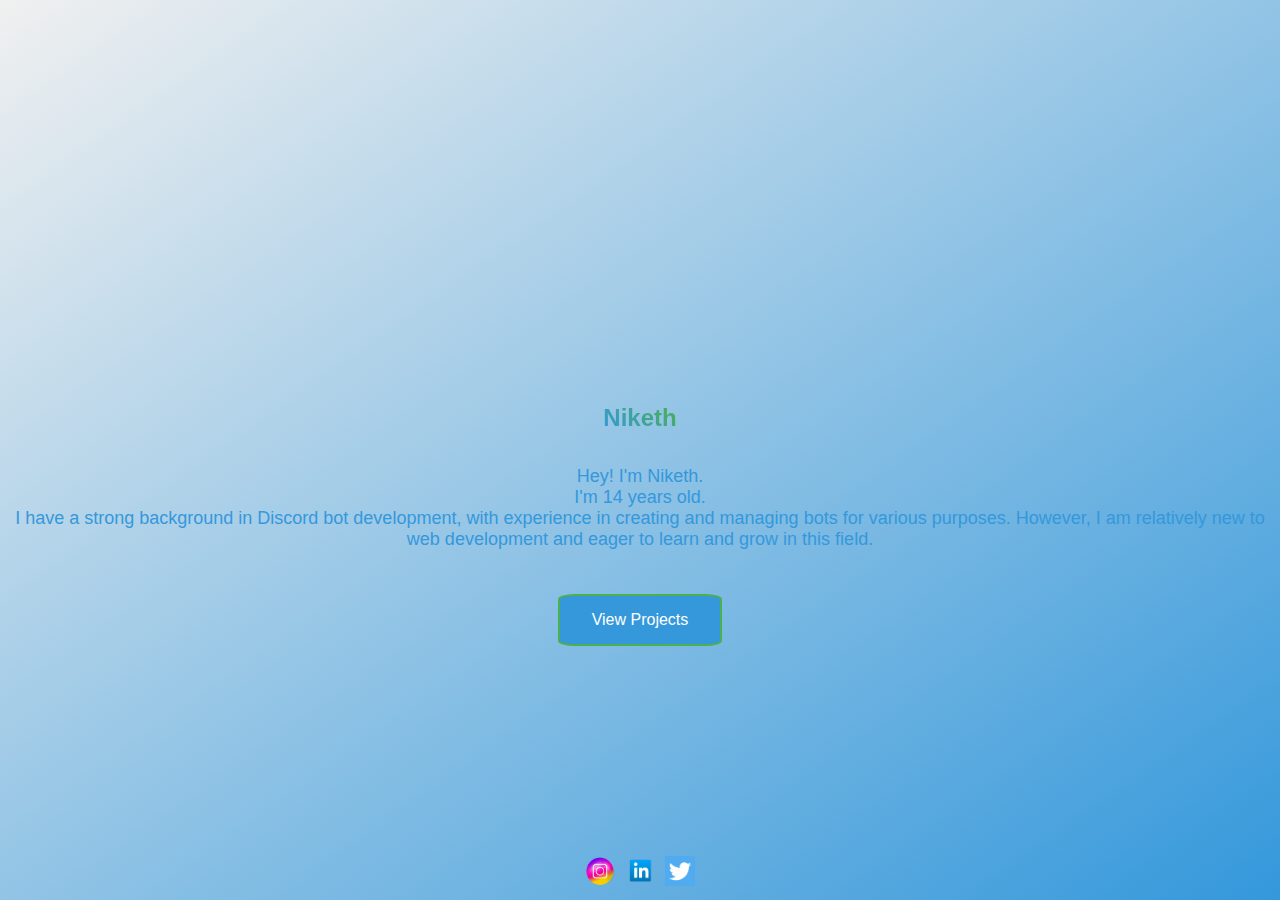
<file: index.html>
<!DOCTYPE html>
<html>

<head>
  <meta charset="utf-8">
  <meta name="viewport" content="width=device-width">
  <title>Niketh's Portfolio</title>
  <link href="style.css" rel="stylesheet" type="text/css" />
</head>

<body>
  
  
  <div class="preloader">
        <div class="loader"></div>
  </div>
   



    
  <img src="niketh.png" alt="Niketh" class="nikethimg">
  <script src="script.js"></script>
  <h1 class="name">Niketh</h1>
  <p class="info">Hey! I'm Niketh.<br>
    I'm 14 years old.<br>
    I have a strong background in Discord bot development, with experience in creating and managing bots for various purposes. However, I am relatively new to web development and eager to learn and grow in this field.</p>
  <p><a class="proj" href="projects.html">View Projects</a></p>
  <div class="social-icons">
    
    <a href="https://www.instagram.com/n_niketh">
      <img src="insta.png" alt="Instagram Logo">
    </a>
    <a href="https://www.linkedin.com/in/niketh-nagunuri-6a3b83269">
      <img src="linked.png" alt="LinkedIn Logo">
    </a>
    <a href="https://twitter.com/NNiketh1">
      <img src="x.png" alt="Twitter Logo">
    </a>
  </div>
</body>

</html>
</file>
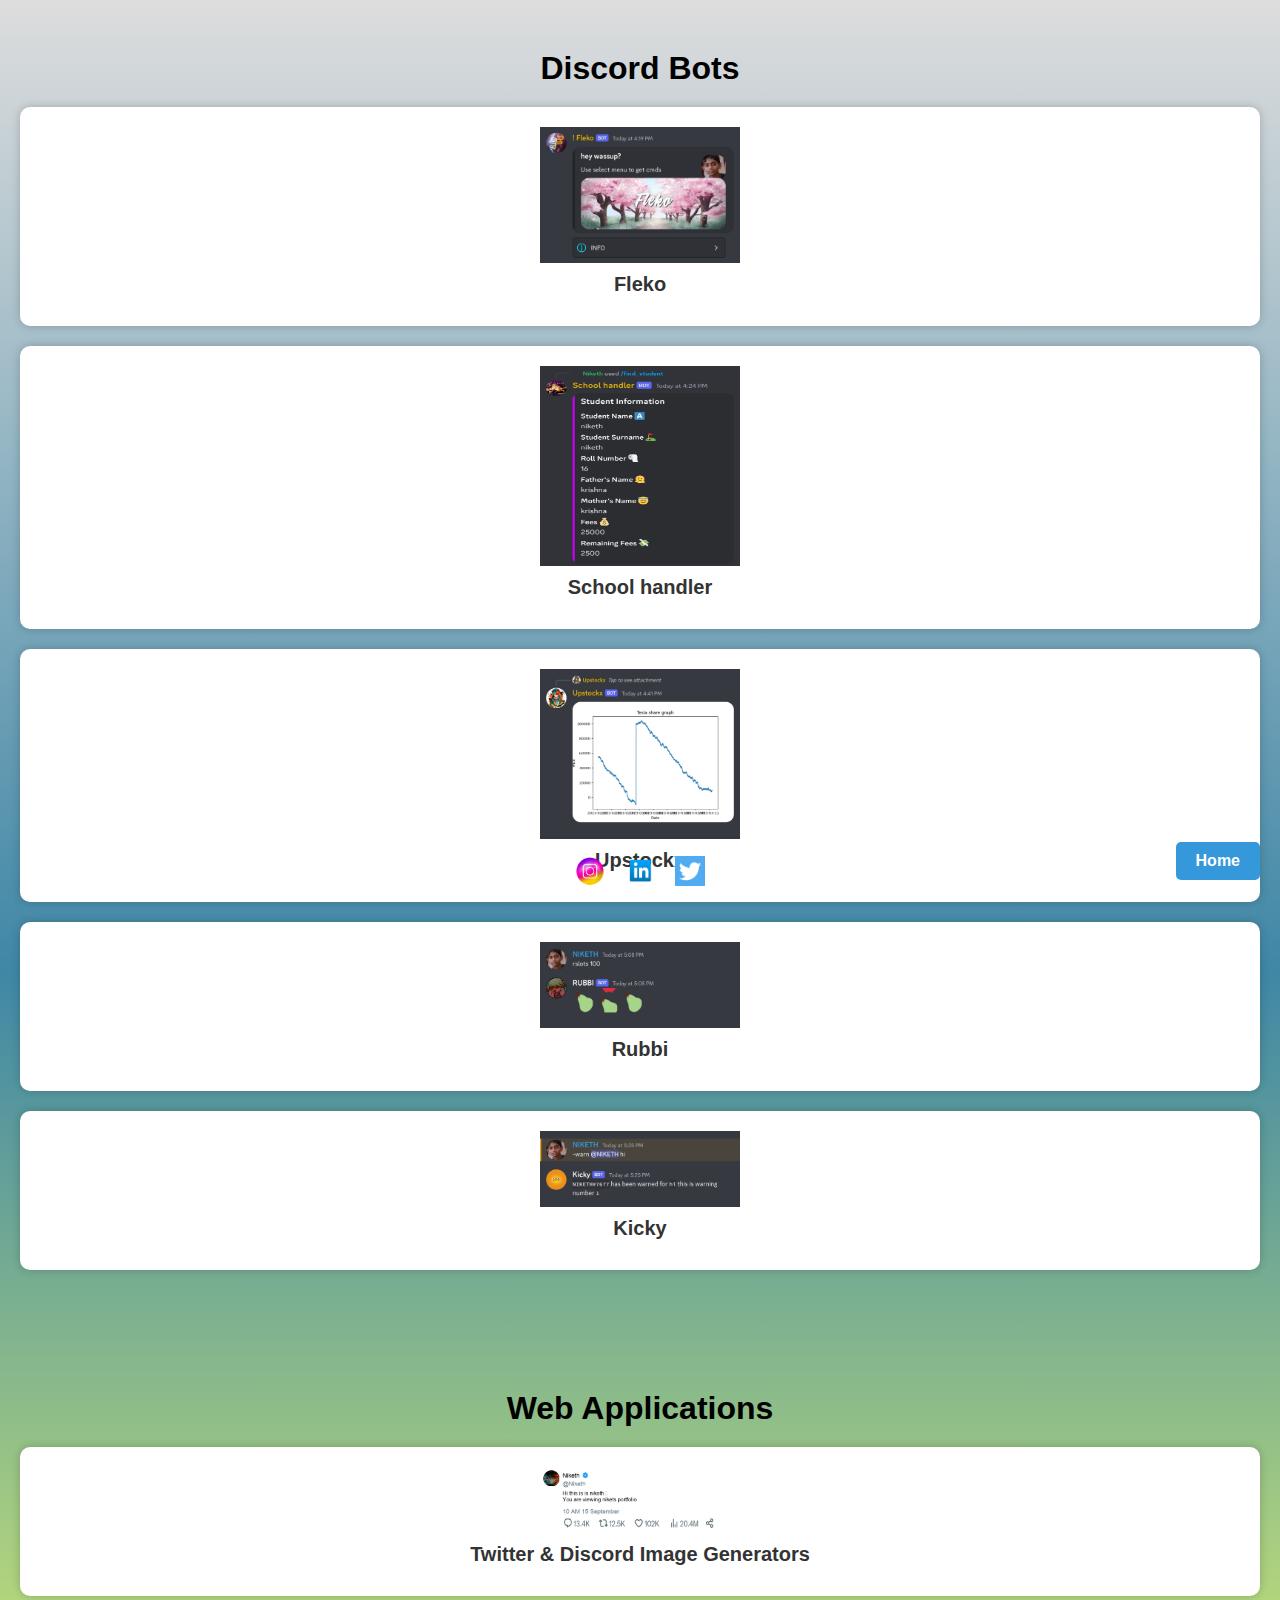
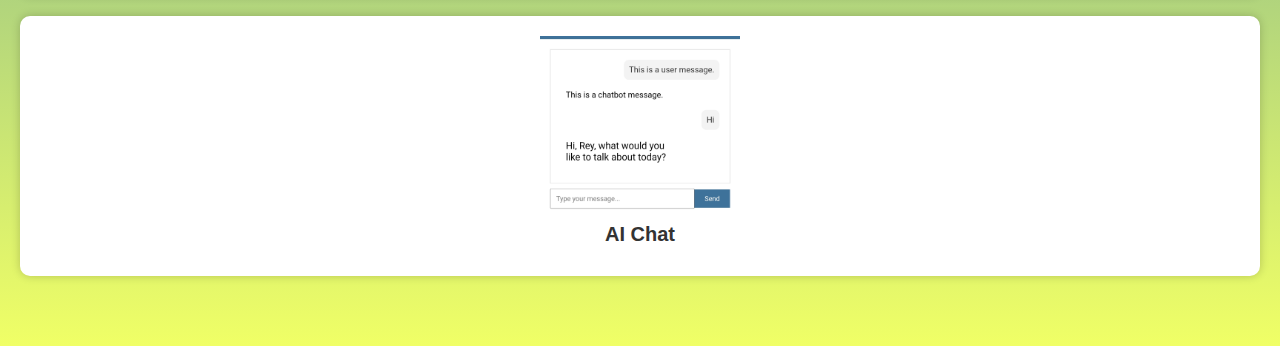
<file: projects.html>
<!DOCTYPE html>
<html>
<head>
  <meta charset="utf-8">
  <meta name="viewport" content="width=device-width">
  <title>Niketh's Projects</title>
  <link href="portfolio.css" rel="stylesheet" type="text/css" />
</head>
<body>
  <div class="preloader">
    <div class="loader"></div>
  </div>
    <a href="index.html" class="go-back-btn">Home</a>

  <!-- Discord Bots Section -->
  <section class="discord-bots">
    <h1 class="name">Discord Bots</h1>
    <div class="project">
      <img src="fleko.png" alt="Fleko Image" >
      <h2>Fleko</h2>
      <p>felko is a multifunctional bot which can do a lot of stuff like welcome, leave, and has lots of commands, games, moderation, fun, utility actions, etc.</p>
    </div>

    <div class="project">
      <img src="schoolhander.png" alt="school handler Image" width="200">
      <h2>School handler</h2>
      <p>School handler is bot which collects and tracks the data of the student</p>
    </div>
      
    <div class="project">
      <img src="upstockx.png" alt="Upstockx Image" width="200"> 
      <h2>Upstockx</h2>
      <p>Upstockx is a stock trading bot for practicing trading</p>
    </div>
    
    <div class="project">
      <img src="rubbi.png" alt="Rubbi Image" width="200"> 
      <h2>Rubbi</h2>
      <p>Rubbi is a Discord economy bot</p>
    </div>
    
    <div class="project">
      <img src="kicky.png" alt="Kicky Image" width="200"> 
      <h2>Kicky</h2>
      <p>Kicky is a Discord moderation bot</p>
    </div>
  </section>

  <!-- Web Applications Section -->
  <section class="web-applications">
    <h1 class="name">Web Applications</h1>
    <div class="project">
      <img src="discord.png" alt="Discord Image" width="200"> 
      <h2>Twitter & Discord Image Generators</h2>
      <p>This website, made by Flask, allows us to generate tweets & Discord messages</p>
    </div>
    <div class="project">
      <img src="chat.png" alt="Chat Image" width="200"> 
      <h2>AI Chat</h2>
      <p>This website, made by Flask, allows us to chat with AI</p>
    </div>
  </section>

  <script src="script.js"></script>
  <div class="social-icons">
    <a href="https://www.instagram.com/n_niketh">
      <img src="insta.png" alt="Instagram Logo">
    </a>
    <a href="https://www.linkedin.com/in/niketh-nagunuri-6a3b83269">
      <img src="linked.png" alt="LinkedIn Logo">
    </a>
    <a href="https://twitter.com/NNiketh1">
      <img src="x.png" alt="Twitter Logo">
    </a>
  </div>
</body>
</html>
</file>
<file: style.css>
/* CSS for Preloader */
.preloader {
   position: fixed;
   top: 0;
   left: 0;
   width: 100%;
   height: 100%;
   background: linear-gradient(to bottom right, #f0f0f0, #3498db);
   display: flex;
   justify-content: center;
   align-items: center;
   z-index: 9999;
}

.preloader .loader {
   border: 6px solid #fff;
   border-top: 6px solid #3498db;
   border-radius: 50%;
   width: 50px;
   height: 50px;
   animation: spin 2s linear infinite;
}

@keyframes spin {
   0% { transform: rotate(0deg); }
   100% { transform: rotate(360deg); }
}

body {
   display: flex;
   flex-direction: column;
   align-items: center;
   justify-content: center;
   height: 100vh;
   margin: 0;
   background: linear-gradient(to bottom right, #f0f0f0, #3498db);
   font-family: Arial, sans-serif;
}

.nikethimg {
   height: 150px;
   width: 150px;
   border-radius: 50%;
   border: 5px solid #ffffff;
   display: block;
   margin: 0 auto; /* Center the image horizontally */
   animation: imgSlideDown 1s ease forwards;
   opacity: 0;
}

@keyframes imgSlideDown {
   0% {
      transform: translateY(-50px);
      opacity: 0;
   }
   100% {
      transform: translateY(0);
      opacity: 1;
   }
}

.name {
   font-size: 24px;
   color: transparent;
   background-image: linear-gradient(45deg, #3498db, #4CAF50);
   background-clip: text;
   -webkit-background-clip: text;
   transition: background-position 0.5s ease;
}

.name:hover {
   background-position: 100%;
}

.info {
   font-size: 18px;
   color: #3498db;
   opacity: 1;
   animation: fadeIn 1s ease forwards;
   text-align: center;
}

@keyframes fadeIn {
   0% {
      opacity: 0;
      transform: translateY(20px);
   }
   100% {
      opacity: 1;
      transform: translateY(0);
   }
}

.proj {
   background-color: #3498db;
   text-decoration: none;
   display: inline-block;
   font-size: 16px;
   color: white;
   padding: 15px 32px;
   border: 2px solid #4CAF50;
   border-radius: 10%;
   margin: 10px;
   transition: background-color 0.3s ease;
}

.proj:hover {
   background-color: #4CAF50;
}

.social-icons {
   position: fixed;
   bottom: 10px;
   left: 50%;
   transform: translateX(-50%);
   display: flex;
   justify-content: center;
   align-items: center;
   gap: 10px;
}

.social-icons a {
   text-decoration: none;
}

.social-icons img {
   width: 30px;
   height: 30px;
}
/* Add this CSS for Social Icon Hover Animation */
.social-icons img {
   width: 30px;
   height: 30px;
   transition: transform 0.3s ease; /* Add a transition effect */
}

.social-icons img:hover {
   transform: scale(1.2); /* Increase size on hover */
}
/* Add this CSS for Social Icon Hover Animation */
.social-icons img {
   width: 30px;
   height: 30px;
   transition: transform 0.3s ease; /* Add a transition effect */
}

.social-icons img:hover {
   transform: scale(1.2); /* Increase size on hover */
}
</file>
<file: portfolio.css>
* {
  margin: 0;
  padding: 0;
}

body {
  font-family: Arial, sans-serif;
  background: linear-gradient(to bottom, #ddd, #3f87a6, #f0ff66);
  overflow-x: hidden;
  transition: background 0.5s;
}

.preloader {
  position: fixed;
  top: 0;
  left: 0;
  width: 100%;
  height: 100%;
  background: rgba(255, 255, 255, 0.8);
  display: flex;
  justify-content: center;
  align-items: center;
  z-index: 9999;
}

.loader {
  border: 6px solid #fff;
  border-top: 6px solid #3498db;
  border-radius: 50%;
  width: 50px;
  height: 50px;
  animation: spin 2s linear infinite;
}

@keyframes spin {
  0% { transform: rotate(0deg); }
  100% { transform: rotate(360deg); }
}

.discord-bots,
.web-applications {
  text-align: center;
  padding: 50px 0;
  animation: slide-up 1s ease-in-out;
}

@keyframes slide-up {
  0% {
    opacity: 0;
    transform: translateY(50px);
  }
  100% {
    opacity: 1;
    transform: translateY(0);
  }
}

.project {
  background: #fff;
  padding: 20px;
  border-radius: 10px;
  margin: 20px;
  box-shadow: 0 0 10px rgba(0, 0, 0, 0.2);
  cursor: pointer;
  transition: transform 0.2s;
  display: flex;
  flex-direction: column;
  align-items: center;
}

.project:hover {
  transform: scale(1.05);
}

.project img {
  max-width: 200px;
  max-height: 200px;
  margin-bottom: 10px;
  cursor: pointer;
  transition: opacity 0.2s;
}

.project img:hover {
  opacity: 0.8;
}

.project h2 {
  font-size: 20px;
  margin-bottom: 10px;
  color: #333;
}

.project p {
  font-size: 16px;
  color: #666;
  display: none;
}

.project:hover p {
  display: block;
}

.social-icons {
  position: fixed;
  bottom: 10px;
  left: 50%;
  transform: translateX(-50%);
  display: flex;
  justify-content: center;
  align-items: center;
  gap: 20px;
  z-index: 9999;
}

.social-icons a {
  text-decoration: none;
}

.social-icons img {
  width: 30px;
  height: 30px;
}
.go-back-btn {
  position: fixed;
  bottom: 20px;
  right: 20px;
  padding: 10px 20px;
  background-color: #3498db;
  color: #fff;
  text-decoration: none;
  border-radius: 5px;
  font-weight: bold;
  transition: background-color 0.3s;
}

.go-back-btn:hover {
  background-color: #4CAF50;
}
</file>
